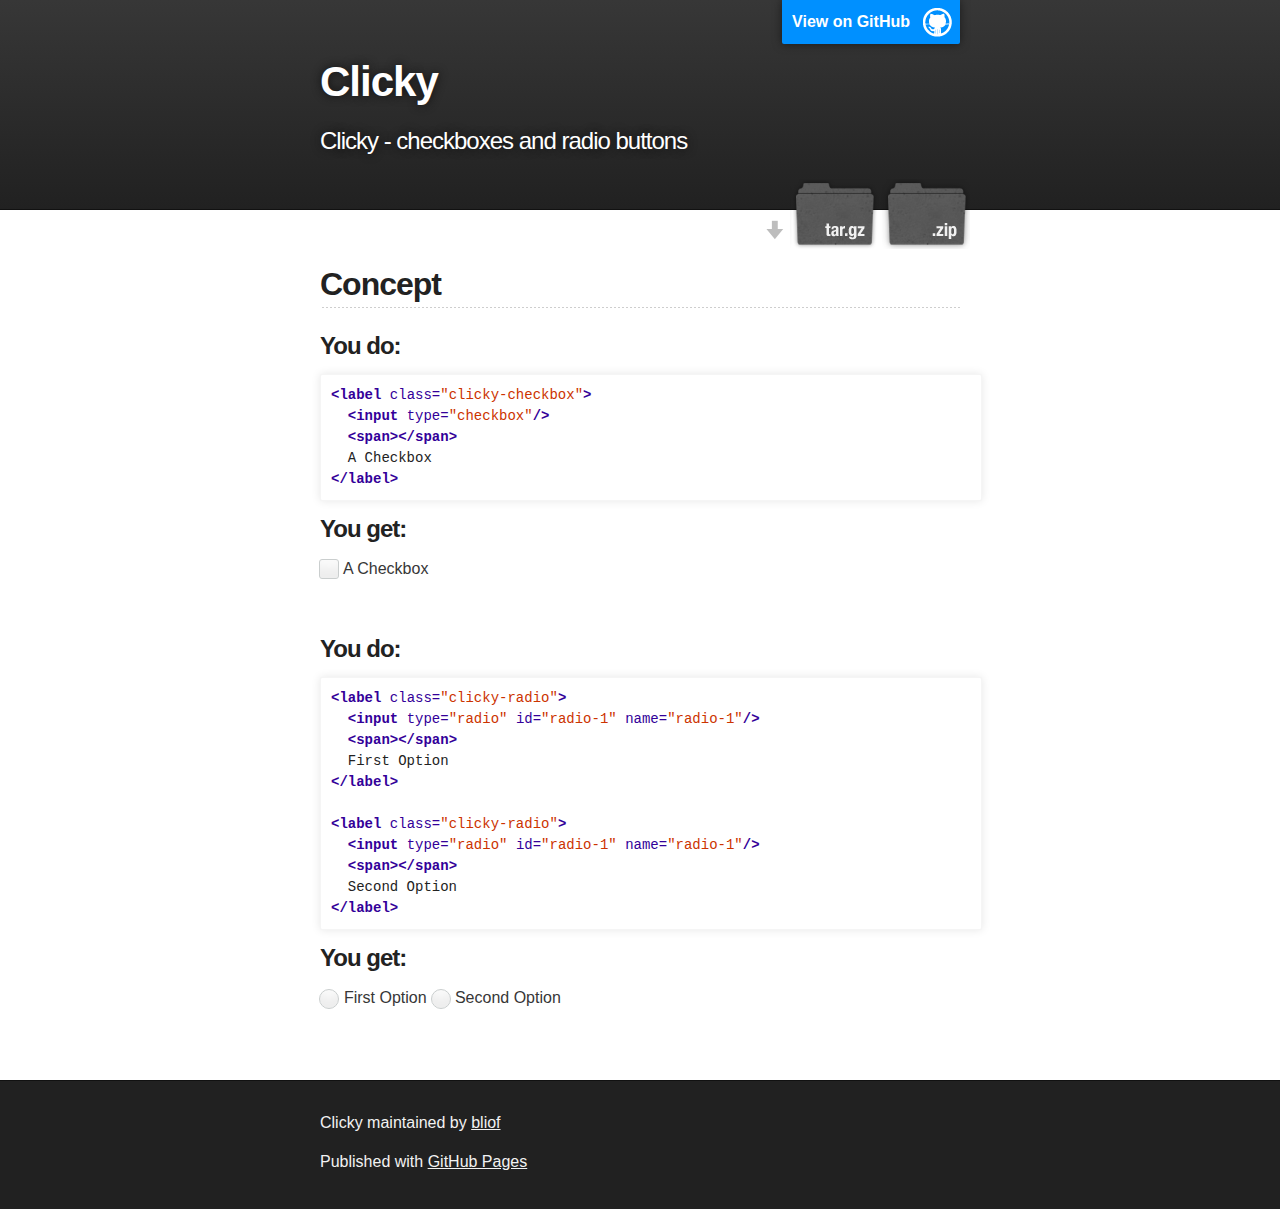
<file: index.html>
<!DOCTYPE html>
<html>
  <head>
    <meta charset='utf-8' />
    <meta http-equiv="X-UA-Compatible" content="chrome=1" />
    <meta name="description" content="Clicky : Clicky - checkboxes and radio buttons" />

    <link rel="stylesheet" type="text/css" href="stylesheets/stylesheet.css">
    <link rel="stylesheet" type="text/css" href="stylesheets/clicky.css">

    <title>Clicky</title>
  </head>

  <body>
    <!-- HEADER -->
    <div id="header_wrap" class="outer">
        <header class="inner">
          <a id="forkme_banner" href="https://github.com/bliof/clicky">View on GitHub</a>

          <h1 id="project_title">Clicky</h1>
          <h2 id="project_tagline">Clicky - checkboxes and radio buttons</h2>

            <section id="downloads">
              <a class="zip_download_link" href="https://github.com/bliof/clicky/zipball/master">Download this project as a .zip file</a>
              <a class="tar_download_link" href="https://github.com/bliof/clicky/tarball/master">Download this project as a tar.gz file</a>
            </section>
        </header>
    </div>

    <!-- MAIN CONTENT -->
    <div id="main_content_wrap" class="outer">
      <section id="main_content" class="inner">
        <h2>
          <a name="concept" class="anchor" href="#concept">
            <span class="octicon octicon-link"></span>
          </a>
          Concept
        </h2>

        <div class="example">
          <div>
            <h3>You do:</h3>

            <pre class="highlight"><span class="nt">&lt;label</span> <span class="na">class=</span><span class="s">"clicky-checkbox"</span><span class="nt">&gt;</span>
  <span class="nt">&lt;input</span> <span class="na">type=</span><span class="s">"checkbox"</span><span class="nt">/&gt;</span>
  <span class="nt">&lt;span&gt;&lt;/span&gt;</span>
  A Checkbox
<span class="nt">&lt;/label&gt;</span></pre>
          </div>

          <div>
            <h3>You get:</h3>

            <label class="clicky-checkbox">
              <input type="checkbox"/>
              <span></span>
              A Checkbox
            </label>
          </div>
        </div>

        <div class="example">
          <div>
            <h3>You do:</h3>

            <pre class="highlight"><span class="nt">&lt;label</span> <span class="na">class=</span><span class="s">"clicky-radio"</span><span class="nt">&gt;</span>
  <span class="nt">&lt;input</span> <span class="na">type=</span><span class="s">"radio"</span> <span class="na">id=</span><span class="s">"radio-1"</span> <span class="na">name=</span><span class="s">"radio-1"</span><span class="nt">/&gt;</span>
  <span class="nt">&lt;span&gt;&lt;/span&gt;</span>
  First Option
<span class="nt">&lt;/label&gt;</span>

<span class="nt">&lt;label</span> <span class="na">class=</span><span class="s">"clicky-radio"</span><span class="nt">&gt;</span>
  <span class="nt">&lt;input</span> <span class="na">type=</span><span class="s">"radio"</span> <span class="na">id=</span><span class="s">"radio-1"</span> <span class="na">name=</span><span class="s">"radio-1"</span><span class="nt">/&gt;</span>
  <span class="nt">&lt;span&gt;&lt;/span&gt;</span>
  Second Option
<span class="nt">&lt;/label&gt;</span></pre>
          </div>

          <div>
            <h3>You get:</h3>

            <label class="clicky-radio">
              <input type="radio" id="radio-1" name="radio-1"/>
              <span></span>
              First Option
            </label>

            <label class="clicky-radio">
              <input type="radio" id="radio-1" name="radio-1"/>
              <span></span>
              Second Option
            </label>
          </div>
        </div>
      </section>
    </div>

    <!-- FOOTER  -->
    <div id="footer_wrap" class="outer">
      <footer class="inner">
        <p class="copyright">Clicky maintained by <a href="https://github.com/bliof">bliof</a></p>
        <p>Published with <a href="http://pages.github.com">GitHub Pages</a></p>
      </footer>
    </div>
  </body>
</html>
</file>
<file: stylesheets/stylesheet.css>
/*******************************************************************************
Slate Theme for GitHub Pages
by Jason Costello, @jsncostello
*******************************************************************************/

@import url(pygment_trac.css);

/*******************************************************************************
MeyerWeb Reset
*******************************************************************************/

html, body, div, span, applet, object, iframe,
h1, h2, h3, h4, h5, h6, p, blockquote, pre,
a, abbr, acronym, address, big, cite, code,
del, dfn, em, img, ins, kbd, q, s, samp,
small, strike, strong, sub, sup, tt, var,
b, u, i, center,
dl, dt, dd, ol, ul, li,
fieldset, form, label, legend,
table, caption, tbody, tfoot, thead, tr, th, td,
article, aside, canvas, details, embed,
figure, figcaption, footer, header, hgroup,
menu, nav, output, ruby, section, summary,
time, mark, audio, video {
  margin: 0;
  padding: 0;
  border: 0;
  font: inherit;
  vertical-align: baseline;
}

/* HTML5 display-role reset for older browsers */
article, aside, details, figcaption, figure,
footer, header, hgroup, menu, nav, section {
  display: block;
}

ol, ul {
  list-style: none;
}

table {
  border-collapse: collapse;
  border-spacing: 0;
}

/*******************************************************************************
Theme Styles
*******************************************************************************/

body {
  box-sizing: border-box;
  color:#373737;
  background: #212121;
  font-size: 16px;
  font-family: 'Myriad Pro', Calibri, Helvetica, Arial, sans-serif;
  line-height: 1.5;
  -webkit-font-smoothing: antialiased;
}

h1, h2, h3, h4, h5, h6 {
  margin: 10px 0;
  font-weight: 700;
  color:#222222;
  font-family: 'Lucida Grande', 'Calibri', Helvetica, Arial, sans-serif;
  letter-spacing: -1px;
}

h1 {
  font-size: 36px;
  font-weight: 700;
}

h2 {
  padding-bottom: 10px;
  font-size: 32px;
  background: url('../images/bg_hr.png') repeat-x bottom;
}

h3 {
  font-size: 24px;
}

h4 {
  font-size: 21px;
}

h5 {
  font-size: 18px;
}

h6 {
  font-size: 16px;
}

p {
  margin: 10px 0 15px 0;
}

footer p {
  color: #f2f2f2;
}

a {
  text-decoration: none;
  color: #007edf;
  text-shadow: none;

  transition: color 0.5s ease;
  transition: text-shadow 0.5s ease;
  -webkit-transition: color 0.5s ease;
  -webkit-transition: text-shadow 0.5s ease;
  -moz-transition: color 0.5s ease;
  -moz-transition: text-shadow 0.5s ease;
  -o-transition: color 0.5s ease;
  -o-transition: text-shadow 0.5s ease;
  -ms-transition: color 0.5s ease;
  -ms-transition: text-shadow 0.5s ease;
}

a:hover, a:focus {text-decoration: underline;}

footer a {
  color: #F2F2F2;
  text-decoration: underline;
}

em {
  font-style: italic;
}

strong {
  font-weight: bold;
}

img {
  position: relative;
  margin: 0 auto;
  max-width: 739px;
  padding: 5px;
  margin: 10px 0 10px 0;
  border: 1px solid #ebebeb;

  box-shadow: 0 0 5px #ebebeb;
  -webkit-box-shadow: 0 0 5px #ebebeb;
  -moz-box-shadow: 0 0 5px #ebebeb;
  -o-box-shadow: 0 0 5px #ebebeb;
  -ms-box-shadow: 0 0 5px #ebebeb;
}

p img {
  display: inline;
  margin: 0;
  padding: 0;
  vertical-align: middle;
  text-align: center;
  border: none;
}

pre, code {
  width: 100%;
  color: #222;
  background-color: #fff;

  font-family: Monaco, "Bitstream Vera Sans Mono", "Lucida Console", Terminal, monospace;
  font-size: 14px;

  border-radius: 2px;
  -moz-border-radius: 2px;
  -webkit-border-radius: 2px;
}

pre {
  width: 100%;
  padding: 10px;
  border: 1px solid whitesmoke;
  box-shadow: 0 0 10px rgba(0,0,0,.1);
  overflow: auto;
}

code {
  padding: 3px;
  margin: 0 3px;
  box-shadow: 0 0 10px rgba(0,0,0,.1);
}

pre code {
  display: block;
  box-shadow: none;
}

blockquote {
  color: #666;
  margin-bottom: 20px;
  padding: 0 0 0 20px;
  border-left: 3px solid #bbb;
}


ul, ol, dl {
  margin-bottom: 15px
}

ul {
  list-style: inside;
  padding-left: 20px;
}

ol {
  list-style: decimal inside;
  padding-left: 20px;
}

dl dt {
  font-weight: bold;
}

dl dd {
  padding-left: 20px;
  font-style: italic;
}

dl p {
  padding-left: 20px;
  font-style: italic;
}

hr {
  height: 1px;
  margin-bottom: 5px;
  border: none;
  background: url('../images/bg_hr.png') repeat-x center;
}

table {
  border: 1px solid #373737;
  margin-bottom: 20px;
  text-align: left;
 }

th {
  font-family: 'Lucida Grande', 'Helvetica Neue', Helvetica, Arial, sans-serif;
  padding: 10px;
  background: #373737;
  color: #fff;
 }

td {
  padding: 10px;
  border: 1px solid #373737;
 }

form {
  background: #f2f2f2;
  padding: 20px;
}

.example {
  margin-bottom: 50px;
}

/*******************************************************************************
Full-Width Styles
*******************************************************************************/

.outer {
  width: 100%;
}

.inner {
  position: relative;
  max-width: 640px;
  padding: 20px 10px;
  margin: 0 auto;
}

#forkme_banner {
  display: block;
  position: absolute;
  top:0;
  right: 10px;
  z-index: 10;
  padding: 10px 50px 10px 10px;
  color: #fff;
  background: url('../images/blacktocat.png') #0090ff no-repeat 95% 50%;
  font-weight: 700;
  box-shadow: 0 0 10px rgba(0,0,0,.5);
  border-bottom-left-radius: 2px;
  border-bottom-right-radius: 2px;
}

#header_wrap {
  background: #212121;
  background: -moz-linear-gradient(top, #373737, #212121);
  background: -webkit-linear-gradient(top, #373737, #212121);
  background: -ms-linear-gradient(top, #373737, #212121);
  background: -o-linear-gradient(top, #373737, #212121);
  background: linear-gradient(top, #373737, #212121);
}

#header_wrap .inner {
  padding: 50px 10px 30px 10px;
}

#project_title {
  margin: 0;
  color: #fff;
  font-size: 42px;
  font-weight: 700;
  text-shadow: #111 0px 0px 10px;
}

#project_tagline {
  color: #fff;
  font-size: 24px;
  font-weight: 300;
  background: none;
  text-shadow: #111 0px 0px 10px;
}

#downloads {
  position: absolute;
  width: 210px;
  z-index: 10;
  bottom: -40px;
  right: 0;
  height: 70px;
  background: url('../images/icon_download.png') no-repeat 0% 90%;
}

.zip_download_link {
  display: block;
  float: right;
  width: 90px;
  height:70px;
  text-indent: -5000px;
  overflow: hidden;
  background: url(../images/sprite_download.png) no-repeat bottom left;
}

.tar_download_link {
  display: block;
  float: right;
  width: 90px;
  height:70px;
  text-indent: -5000px;
  overflow: hidden;
  background: url(../images/sprite_download.png) no-repeat bottom right;
  margin-left: 10px;
}

.zip_download_link:hover {
  background: url(../images/sprite_download.png) no-repeat top left;
}

.tar_download_link:hover {
  background: url(../images/sprite_download.png) no-repeat top right;
}

#main_content_wrap {
  background: white;
  border-top: 1px solid #111;
  border-bottom: 1px solid #111;
}

#main_content {
  padding-top: 40px;
}

#footer_wrap {
  background: #212121;
}

/*******************************************************************************
Small Device Styles
*******************************************************************************/

@media screen and (max-width: 480px) {
  body {
    font-size:14px;
  }

  #downloads {
    display: none;
  }

  .inner {
    min-width: 320px;
    max-width: 480px;
  }

  #project_title {
  font-size: 32px;
  }

  h1 {
    font-size: 28px;
  }

  h2 {
    font-size: 24px;
  }

  h3 {
    font-size: 21px;
  }

  h4 {
    font-size: 18px;
  }

  h5 {
    font-size: 14px;
  }

  h6 {
    font-size: 12px;
  }

  code, pre {
    min-width: 320px;
    max-width: 480px;
    font-size: 11px;
  }
}
</file>
<file: stylesheets/clicky.css>
label.clicky-checkbox {
  display: inline-block; }
  label.clicky-checkbox input {
    /* Making the size and position of the input fixed. */
    margin: 3px;
    height: 12px;
    width: 12px;
    vertical-align: baseline;
    /* should be the same as the one of the span */
    /* Tabbing outline. (messy things) */ }
    label.clicky-checkbox input + span {
      display: inline-block;
      box-sizing: content-box;
      vertical-align: baseline;
      /*
          Moving the span over the input, not the other way round.
          Reason: the input is not moved..
      */
      margin-left: -23px;
      text-align: center;
      /*
          The whitespace is needed, otherwise the span goes for a walk..
      */
      white-space: pre;
      /*
          Use the same font for the space and the check symbol because the span
          will start to jump up/down. (happens when the checkbox is small e.g. 18px)
      */
      font-family: Arial, Helvetica, sans-serif; }
      label.clicky-checkbox input + span:after {
        content: '\0020';
        /* whitespace */
        content: '\200B';
        /* zero-width-space */ }
    label.clicky-checkbox input:focus + span {
      outline: 3px solid rgba(94, 158, 215, 0.4);
      /* safary, firefox */
      outline: 3px auto -webkit-focus-ring-color;
      /* chrome, opera */
      outline-offset: -2px; }
  label.clicky-checkbox input + span {
    width: 18px;
    height: 18px;
    /*
        The line-height of the label will change the one of the span,
        so let's make the value fixed.
    */
    line-height: 18px;
    /*
        Same as the line-height..
    */
    font-size: 16px; }
  label.clicky-checkbox input {
    /* The pressed in effect. */ }
    label.clicky-checkbox input + span {
      /*
          Some default styling. Overwrite them at will,
          e.g. this looks cool: border-radius: 0; box-shadow: none;
      */
      background-color: #fafafa;
      border: 1px solid #cacece;
      border-radius: 3px;
      box-shadow: inset 0px -15px 10px -5px rgba(0, 0, 0, 0.05);
      /* shadow at the bottom of the checkbox */ }
    label.clicky-checkbox input + span:active, label.clicky-checkbox input:checked + span:active {
      box-shadow: inset 0px 1px 2px rgba(0, 0, 0, 0.1); }
    label.clicky-checkbox input:checked + span {
      background-color: #e9ecee;
      border: 1px solid #adb8c0;
      color: #99a1a7; }
  label.clicky-checkbox input:checked + span:after {
    content: '\2713';
    /* check symbol */
    font-style: bold;
    color: #64696E; }

label.clicky-checkbox.large input + span {
  width: 30px;
  height: 30px;
  /*
      The line-height of the label will change the one of the span,
      so let's make the value fixed.
  */
  line-height: 30px;
  /*
      Same as the line-height..
  */
  font-size: 28px; }

label.clicky-radio {
  display: inline-block; }
  label.clicky-radio input {
    /* Making the size and position of the input fixed. */
    margin: 3px;
    height: 12px;
    width: 12px;
    vertical-align: baseline;
    /* should be the same as the one of the span */
    /* Tabbing outline. (messy things) */ }
    label.clicky-radio input + span {
      display: inline-block;
      box-sizing: content-box;
      vertical-align: baseline;
      /*
          Moving the span over the input, not the other way round.
          Reason: the input is not moved..
      */
      margin-left: -23px;
      text-align: center;
      /*
          The whitespace is needed, otherwise the span goes for a walk..
      */
      white-space: pre;
      /*
          Use the same font for the space and the check symbol because the span
          will start to jump up/down. (happens when the checkbox is small e.g. 18px)
      */
      font-family: Arial, Helvetica, sans-serif; }
      label.clicky-radio input + span:after {
        content: '\0020';
        /* whitespace */
        content: '\200B';
        /* zero-width-space */ }
    label.clicky-radio input:focus + span {
      outline: 3px solid rgba(94, 158, 215, 0.4);
      /* safary, firefox */
      outline: 3px auto -webkit-focus-ring-color;
      /* chrome, opera */
      outline-offset: -2px; }
  label.clicky-radio input + span {
    height: 18px;
    width: 18px;
    /*
        The line-height of the label will change the one of the span,
        so let's make the value fixed.
    */
    line-height: 12px;
    /*
        Same as the line-height..
    */
    font-size: 12px;
    position: relative; }
  label.clicky-radio input + span:after {
    position: absolute;
    height: 12px;
    width: 12px;
    top: 3px;
    left: 3px; }
  label.clicky-radio input + span {
    -webkit-appearance: none;
    background-color: #fafafa;
    border: 1px solid #cacece;
    box-shadow: inset 0px -15px 10px -5px rgba(0, 0, 0, 0.05);
    /* shadow at the bottom of the checkbox */
    border-radius: 50px;
    display: inline-block;
    vertical-align: middle; }
  label.clicky-radio input:checked + span:after {
    border-radius: 50px;
    background: #99a1a7;
    box-shadow: inset 0px 0px 10px rgba(0, 0, 0, 0.3);
    text-shadow: 0px; }
  label.clicky-radio input:checked + span {
    background-color: #e9ecee;
    color: #99a1a7;
    border: 1px solid #adb8c0;
    box-shadow: inset 0px 1px 2px rgba(0, 0, 0, 0.1); }

label.large.clicky-radio input + span {
  height: 30px;
  width: 30px;
  /*
      The line-height of the label will change the one of the span,
      so let's make the value fixed.
  */
  line-height: 20px;
  /*
      Same as the line-height..
  */
  font-size: 20px;
  position: relative; }
label.large.clicky-radio input + span:after {
  position: absolute;
  height: 20px;
  width: 20px;
  top: 5px;
  left: 5px; }
</file>
